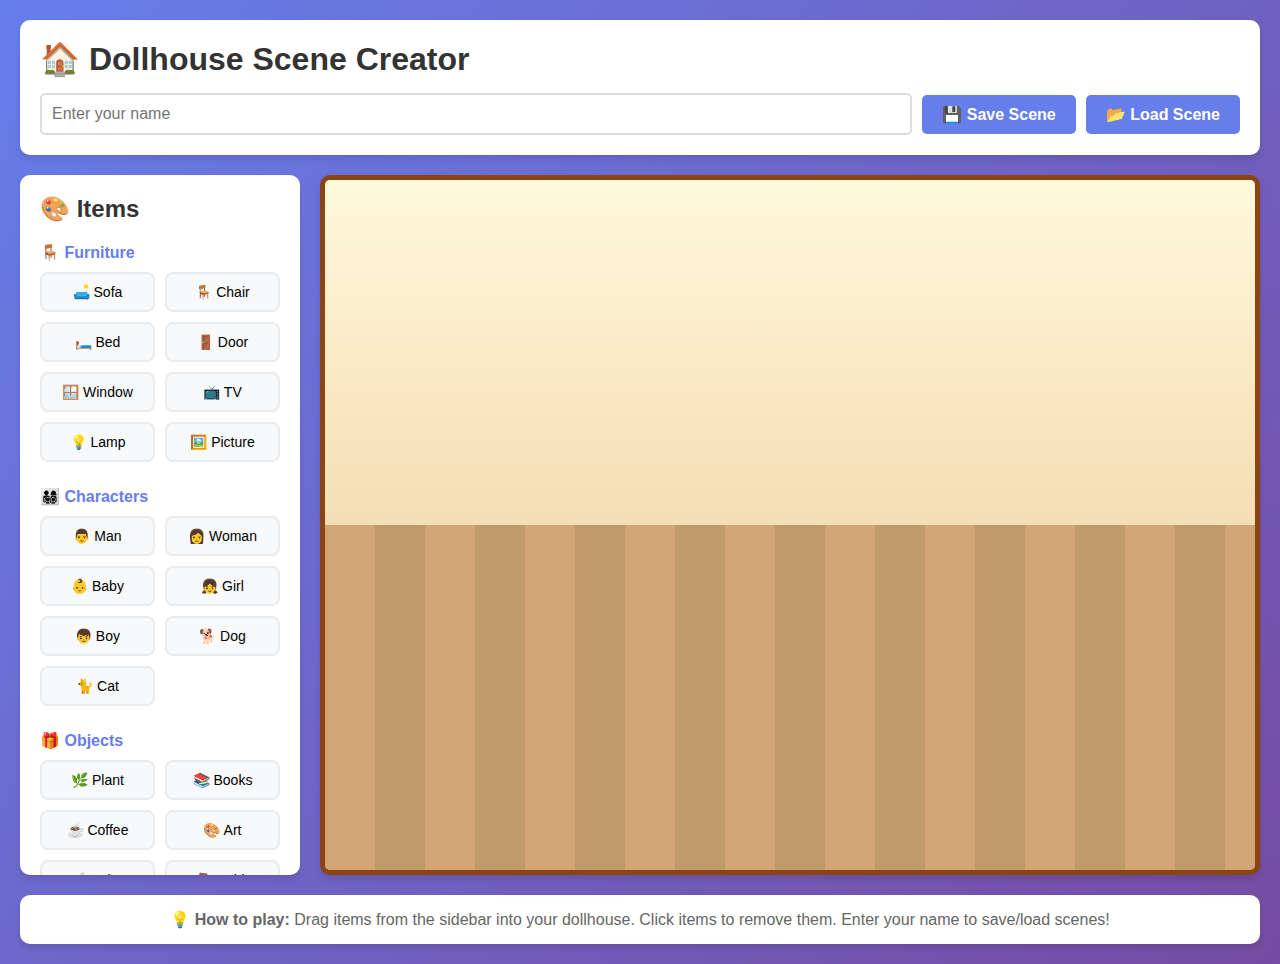
<file: week#4/index.html>
<!DOCTYPE html>
<html lang="en">
<head>
    <meta charset="UTF-8">
    <meta name="viewport" content="width=device-width, initial-scale=1.0">
    <title>🏠 Dollhouse Game</title>
    <link rel="stylesheet" href="style.css">
</head>
<body>
    <div class="container">
        <header>
            <h1>🏠 Dollhouse Scene Creator</h1>
            <div class="user-input">
                <input type="text" id="creatorName" placeholder="Enter your name">
                <button id="saveScene">💾 Save Scene</button>
                <button id="loadScene">📂 Load Scene</button>
            </div>
        </header>

        <div class="main-content">
            <!-- Sidebar with draggable items -->
            <aside class="sidebar">
                <h2>🎨 Items</h2>
                
                <div class="category">
                    <h3>🪑 Furniture</h3>
                    <div class="item-grid">
                        <div class="draggable-item" data-item="🛋️" draggable="true">🛋️ Sofa</div>
                        <div class="draggable-item" data-item="🪑" draggable="true">🪑 Chair</div>
                        <div class="draggable-item" data-item="🛏️" draggable="true">🛏️ Bed</div>
                        <div class="draggable-item" data-item="🚪" draggable="true">🚪 Door</div>
                        <div class="draggable-item" data-item="🪟" draggable="true">🪟 Window</div>
                        <div class="draggable-item" data-item="📺" draggable="true">📺 TV</div>
                        <div class="draggable-item" data-item="💡" draggable="true">💡 Lamp</div>
                        <div class="draggable-item" data-item="🖼️" draggable="true">🖼️ Picture</div>
                    </div>
                </div>

                <div class="category">
                    <h3>👨‍👩‍👧‍👦 Characters</h3>
                    <div class="item-grid">
                        <div class="draggable-item" data-item="👨" draggable="true">👨 Man</div>
                        <div class="draggable-item" data-item="👩" draggable="true">👩 Woman</div>
                        <div class="draggable-item" data-item="👶" draggable="true">👶 Baby</div>
                        <div class="draggable-item" data-item="👧" draggable="true">👧 Girl</div>
                        <div class="draggable-item" data-item="👦" draggable="true">👦 Boy</div>
                        <div class="draggable-item" data-item="🐕" draggable="true">🐕 Dog</div>
                        <div class="draggable-item" data-item="🐈" draggable="true">🐈 Cat</div>
                    </div>
                </div>

                <div class="category">
                    <h3>🎁 Objects</h3>
                    <div class="item-grid">
                        <div class="draggable-item" data-item="🌿" draggable="true">🌿 Plant</div>
                        <div class="draggable-item" data-item="📚" draggable="true">📚 Books</div>
                        <div class="draggable-item" data-item="☕" draggable="true">☕ Coffee</div>
                        <div class="draggable-item" data-item="🎨" draggable="true">🎨 Art</div>
                        <div class="draggable-item" data-item="🎸" draggable="true">🎸 Guitar</div>
                        <div class="draggable-item" data-item="🧸" draggable="true">🧸 Teddy</div>
                        <div class="draggable-item" data-item="⚽" draggable="true">⚽ Ball</div>
                    </div>
                </div>

                <div class="category">
                    <h3>✏️ Add Custom</h3>
                    <input type="text" id="customText" placeholder="Add text or emoji">
                    <button id="addText">Add Text</button>
                </div>
            </aside>

            <!-- Main dollhouse scene area -->
            <main class="dollhouse" id="dollhouse">
                <div class="room-bg">
                    <div class="wall"></div>
                    <div class="floor"></div>
                </div>
            </main>
        </div>

        <div class="instructions">
            <p>💡 <strong>How to play:</strong> Drag items from the sidebar into your dollhouse. Click items to remove them. Enter your name to save/load scenes!</p>
        </div>
    </div>

    <script src="main.js"></script>
</body>
</html>
</file>
<file: week#4/style.css>
/* Dollhouse Game Styles */

* {
    margin: 0;
    padding: 0;
    box-sizing: border-box;
}

body {
    font-family: 'Segoe UI', Tahoma, Geneva, Verdana, sans-serif;
    background: linear-gradient(135deg, #667eea 0%, #764ba2 100%);
    min-height: 100vh;
    padding: 20px;
}

.container {
    max-width: 1400px;
    margin: 0 auto;
}

header {
    background: white;
    padding: 20px;
    border-radius: 10px;
    margin-bottom: 20px;
    box-shadow: 0 4px 6px rgba(0, 0, 0, 0.1);
}

h1 {
    color: #333;
    margin-bottom: 15px;
}

.user-input {
    display: flex;
    gap: 10px;
    align-items: center;
    flex-wrap: wrap;
}

#creatorName {
    flex: 1;
    min-width: 200px;
    padding: 10px;
    border: 2px solid #ddd;
    border-radius: 5px;
    font-size: 16px;
}

button {
    padding: 10px 20px;
    background: #667eea;
    color: white;
    border: none;
    border-radius: 5px;
    cursor: pointer;
    font-size: 16px;
    font-weight: bold;
    transition: all 0.3s;
}

button:hover {
    background: #5568d3;
    transform: translateY(-2px);
}

.main-content {
    display: flex;
    gap: 20px;
    margin-bottom: 20px;
}

/* Sidebar */
.sidebar {
    width: 280px;
    background: white;
    padding: 20px;
    border-radius: 10px;
    box-shadow: 0 4px 6px rgba(0, 0, 0, 0.1);
    max-height: 700px;
    overflow-y: auto;
}

.sidebar h2 {
    color: #333;
    margin-bottom: 20px;
    font-size: 24px;
}

.category {
    margin-bottom: 25px;
}

.category h3 {
    color: #667eea;
    margin-bottom: 10px;
    font-size: 16px;
}

.item-grid {
    display: grid;
    grid-template-columns: 1fr 1fr;
    gap: 10px;
}

.draggable-item {
    padding: 10px;
    background: #f8f9fa;
    border: 2px solid #e9ecef;
    border-radius: 8px;
    cursor: grab;
    text-align: center;
    font-size: 14px;
    transition: all 0.2s;
}

.draggable-item:hover {
    background: #e9ecef;
    border-color: #667eea;
    transform: scale(1.05);
}

.draggable-item:active {
    cursor: grabbing;
}

#customText {
    width: 100%;
    padding: 8px;
    margin-bottom: 8px;
    border: 2px solid #ddd;
    border-radius: 5px;
    font-size: 14px;
}

#addText {
    width: 100%;
    padding: 8px;
    font-size: 14px;
}

/* Dollhouse Scene Area */
.dollhouse {
    flex: 1;
    background: linear-gradient(to bottom, #87ceeb 0%, #e0f6ff 50%, #d4a574 50%, #c19a6b 100%);
    border-radius: 10px;
    box-shadow: 0 4px 6px rgba(0, 0, 0, 0.1);
    min-height: 700px;
    position: relative;
    overflow: hidden;
    border: 5px solid #8b4513;
}

.room-bg {
    width: 100%;
    height: 100%;
    position: relative;
    pointer-events: none;
}

.wall {
    position: absolute;
    top: 0;
    left: 0;
    right: 0;
    height: 50%;
    background: linear-gradient(to bottom, #fff8dc, #f5deb3);
    pointer-events: none;
}

.floor {
    position: absolute;
    bottom: 0;
    left: 0;
    right: 0;
    height: 50%;
    background: repeating-linear-gradient(
        90deg,
        #d4a574,
        #d4a574 50px,
        #c19a6b 50px,
        #c19a6b 100px
    );
    pointer-events: none;
}

/* Scene Items */
.scene-item {
    position: absolute;
    font-size: 48px;
    cursor: grab;
    user-select: none;
    transition: transform 0.1s;
    z-index: 10;
    filter: drop-shadow(2px 2px 4px rgba(0, 0, 0, 0.3));
}

.scene-item:hover {
    transform: scale(1.1);
    z-index: 100;
}

.scene-item:active {
    cursor: grabbing;
}

.scene-item.text-item {
    font-size: 24px;
    font-weight: bold;
    color: #333;
    background: rgba(255, 255, 255, 0.9);
    padding: 8px 12px;
    border-radius: 5px;
    border: 2px solid #667eea;
}

/* Instructions */
.instructions {
    background: white;
    padding: 15px;
    border-radius: 10px;
    text-align: center;
    box-shadow: 0 4px 6px rgba(0, 0, 0, 0.1);
}

.instructions p {
    color: #666;
    font-size: 16px;
}

/* Scrollbar */
.sidebar::-webkit-scrollbar {
    width: 8px;
}

.sidebar::-webkit-scrollbar-track {
    background: #f1f1f1;
    border-radius: 10px;
}

.sidebar::-webkit-scrollbar-thumb {
    background: #667eea;
    border-radius: 10px;
}

/* Responsive */
@media (max-width: 768px) {
    .main-content {
        flex-direction: column;
    }

    .sidebar {
        width: 100%;
        max-height: 400px;
    }

    .dollhouse {
        min-height: 500px;
    }
}
</file>
